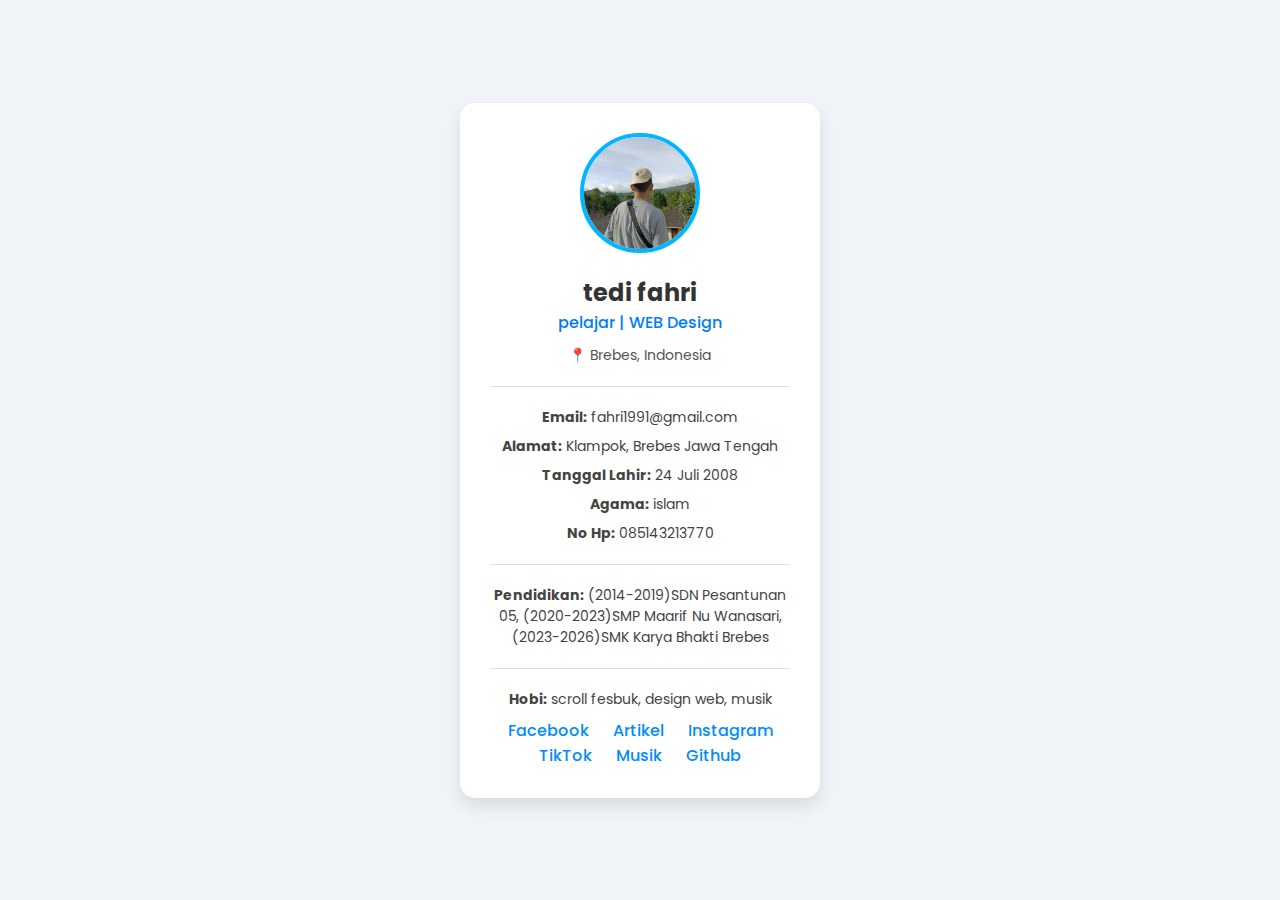
<file: index.html>
<!DOCTYPE html>
<html lang="id">
<head>
  <meta charset="UTF-8" />
  <meta name="viewport" content="width=device-width, initial-scale=1.0"/>
  <title>biodata fahri</title>
  <link rel="stylesheet" href="biodata.css" />
  <link href="https://fonts.googleapis.com/css2?family=Poppins:wght@300;500;700&display=swap" rel="stylesheet">
</head>
<body>
  <div class="container">
    <div class="profile-card">
      <div class="profile-img">
        <img src="fahri.jpeg" alt="foto profil" />
      </div>
      <h1>tedi fahri</h1>
      <p class="title">pelajar | WEB Design</p>
      <p class="info">📍 Brebes, Indonesia</p>
      <hr/>
      <div class="details">
        <p><strong>Email:</strong> fahri1991@gmail.com</p>
        <p><strong>Alamat:</strong> Klampok, Brebes Jawa Tengah</p>
        <p><strong>Tanggal Lahir:</strong> 24 Juli 2008</p>
        <p><strong>Agama:</strong> islam</p>
        <p><strong>No Hp:</strong> 085143213770</p> 
      <hr/>
      <div class="pendidikan">
        <p><strong>Pendidikan:</strong> (2014-2019)SDN Pesantunan 05,
            (2020-2023)SMP Maarif Nu Wanasari,
            (2023-2026)SMK Karya Bhakti Brebes</p>
      <hr/>
      <div class="hobi">
        <p><strong>Hobi:</strong> scroll fesbuk, design web, musik</p>
     
     </div>
      <div class="social">
        <a href="https://www.facebook.com/profile.php?id=100087759317001">Facebook</a>
        <a href="artikel.html">Artikel</a>
        <a href="https://www.instagram.com/tfhri_?igsh=d2RyODh2Y3cwM2pm">Instagram</a>
        <a href="https://www.tiktok.com/@fhri_s.cgpt?_t=ZS-8vW63vp1O3b&_r=1">TikTok</a>
        <a href="musik.html">Musik</a>
        <a href="https://github.com/dashboard">Github</a>
      </div>
    <div>
  </div>
</body>
</html>
</file>
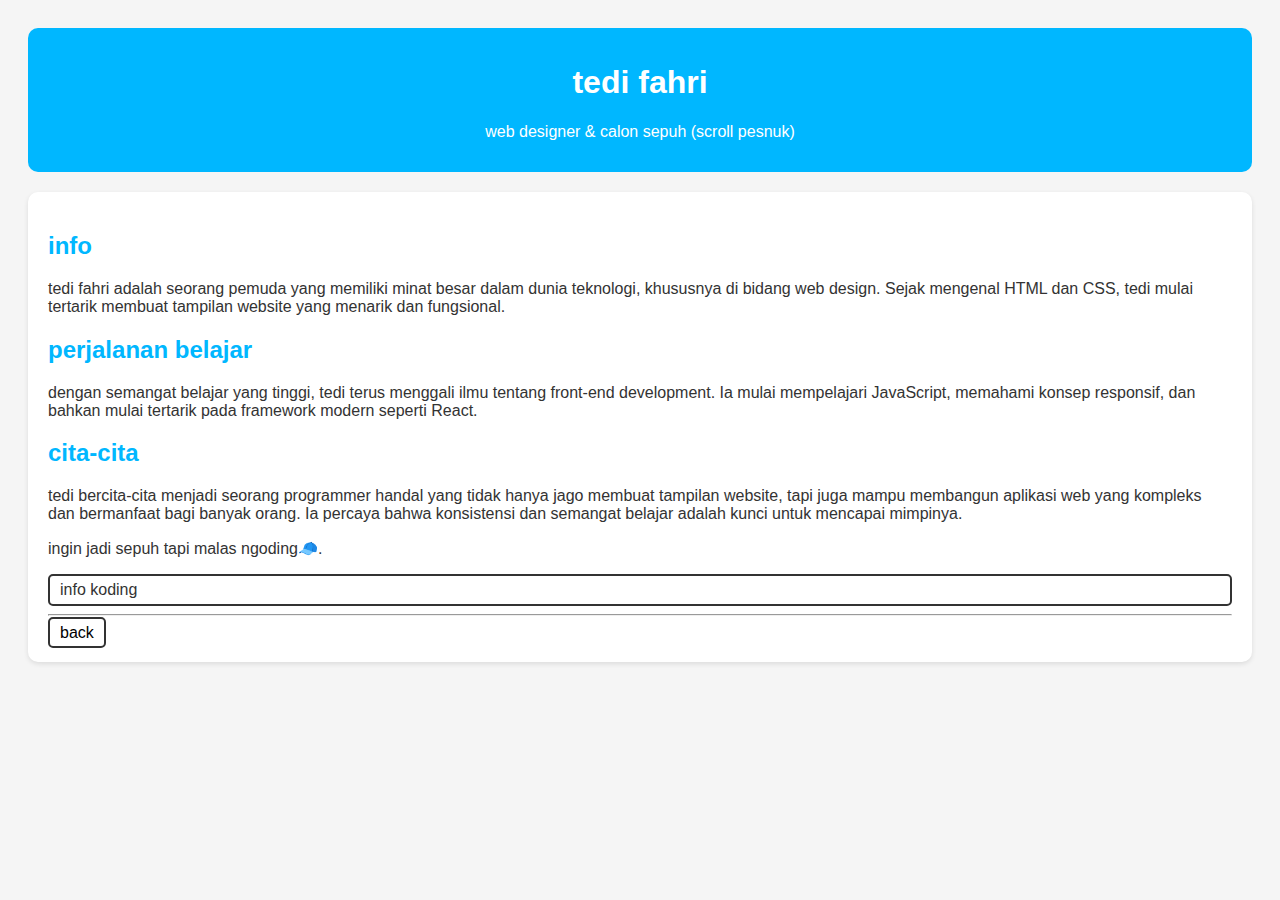
<file: artikel.html>
<!DOCTYPE html>
<html lang="id">
<head>
  <meta charset="UTF-8">
  <title>Tedi Fahri - Web Design & Programmer Handal</title>
  <style>
    body {
      font-family: Arial, sans-serif;
      padding: 20px;
      background-color: #f5f5f5;
      color: #333;
    }
    header {
      background-color: rgb(0, 183, 255);
      color: white;
      padding: 15px;
      text-align: center;
      border-radius: 10px;
    }
    article {
      background-color: white;
      padding: 20px;
      margin-top: 20px;
      border-radius: 10px;
      box-shadow: 0 2px 5px rgba(0,0,0,0.1);
    }
    h2 {
      color: rgb(0, 183, 255);
    }
    .info-koding basic a {
      text-decoration: none;
      margin: 0 10px;
      color: #008cff;
      font-weight: 500;
      transition: color 0.3s;
  }
    .info-koding basic a:hover {
      display: inline-block;
      margin-top: 20px;
      padding: 10px 20px;
      background-color: #4CAF50;
      color: white;
      border: none;
      border-radius: 8px;
      cursor: pointer;
      font-size: 16px;
      transition: background-color 0.3s ease;
    }
    .button-selengkapnya:hover {
      background-color: rgb(0, 183, 255);
    }
  </style>
</head>
<body>

<header>
  <h1>tedi fahri</h1>
  <p>web designer & calon sepuh (scroll pesnuk)</p>
</header>

<article>
  <h2>info</h2>
  <p>tedi fahri adalah seorang pemuda yang memiliki minat besar dalam dunia teknologi, khususnya di bidang web design. Sejak mengenal HTML dan CSS, tedi mulai tertarik membuat tampilan website yang menarik dan fungsional.</p>

  <h2>perjalanan belajar</h2>
  <p>dengan semangat belajar yang tinggi, tedi terus menggali ilmu tentang front-end development. Ia mulai mempelajari JavaScript, memahami konsep responsif, dan bahkan mulai tertarik pada framework modern seperti React.</p>

  <h2>cita-cita</h2>
  <p>tedi bercita-cita menjadi seorang programmer handal yang tidak hanya jago membuat tampilan website, tapi juga mampu membangun aplikasi web yang kompleks dan bermanfaat bagi banyak orang. Ia percaya bahwa konsistensi dan semangat belajar adalah kunci untuk mencapai mimpinya.</p>

  <p>ingin jadi sepuh tapi malas ngoding🧢.</p>
  <div class="ini kodingan my"
  <a href="info.html" style="border: 2px solid #333; padding: 5px 10px; text-decoration: none; border-radius: 5px; color: #333;">info koding</a>
  </div>
  <hr/>
<a href="index.html" style="border: 2px solid #333; padding: 5px 10px; text-decoration: none; border-radius: 5px; color: black;">back</a>
</article>

</body>
</html>
</file>
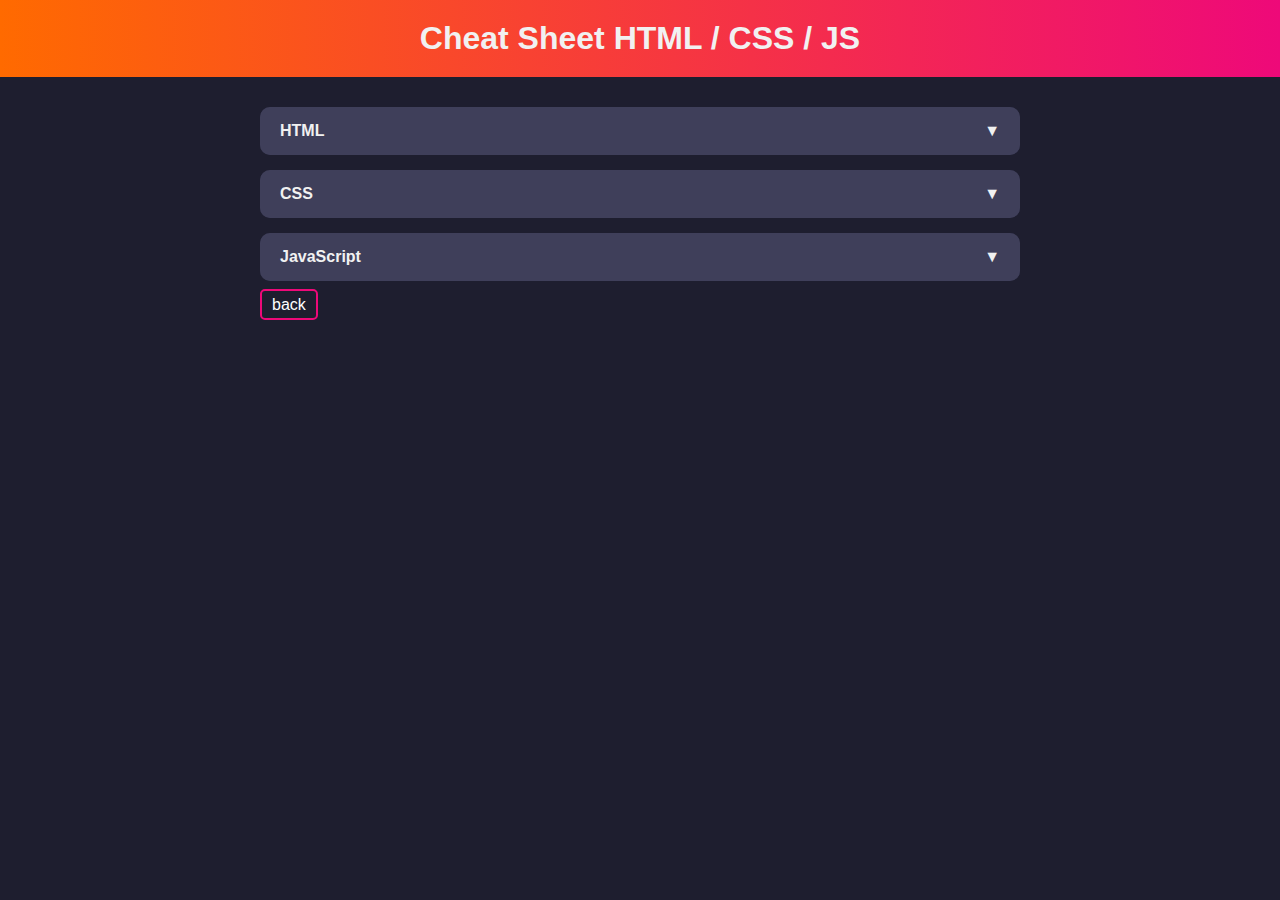
<file: info.html>
<!DOCTYPE html>
<html lang="en">
<head>
  <meta charset="UTF-8">
  <meta name="viewport" content="width=device-width, initial-scale=1">
  <title>Cheat Sheet HTML CSS JS</title>
  <style>
    * {
      box-sizing: border-box;
    }

    body {
      font-family: 'Segoe UI', sans-serif;
      margin: 0;
      padding: 0;
      background: #1e1e2f;
      color: #f1f1f1;
    }

    h1 {
      text-align: center;
      padding: 20px;
      background: linear-gradient(90deg, #ff6a00, #ee0979);
      margin: 0;
    }

    .container {
      max-width: 800px;
      margin: 30px auto;
      padding: 0 20px;
    }

    .section {
      background: #2d2d44;
      margin-bottom: 15px;
      border-radius: 10px;
      overflow: hidden;
      transition: all 0.3s ease-in-out;
    }

    .section-header {
      padding: 15px 20px;
      background: #3f3f5a;
      cursor: pointer;
      font-weight: bold;
      position: relative;
    }

    .section-header::after {
      content: '▼';
      position: absolute;
      right: 20px;
      transition: transform 0.3s ease;
    }

    .section.active .section-header::after {
      transform: rotate(180deg);
    }

    .section-content {
      max-height: 0;
      overflow: hidden;
      padding: 0 20px;
      background: #1c1c2b;
      transition: max-height 0.5s ease, padding 0.3s ease;
    }

    .section.active .section-content {
      max-height: 1000px;
      padding: 15px 20px;
    }

    pre {
      background: #111122;
      padding: 10px;
      border-radius: 5px;
      overflow-x: auto;
      color: #00ffcc;
    }

    code {
      font-family: Consolas, monospace;
    }
  </style>
</head>
<body>
  <h1>Cheat Sheet HTML / CSS / JS</h1>
  <div class="container">
    <!-- HTML -->
    <div class="section">
      <div class="section-header">HTML</div>
      <div class="section-content">
        <pre><code>&lt;!DOCTYPE html&gt;
&lt;html&gt;
  &lt;head&gt;
    &lt;title&gt;Judul&lt;/title&gt;
  &lt;/head&gt;
  &lt;body&gt;
    &lt;h1&gt;Heading&lt;/h1&gt;
    &lt;p&gt;Paragraf&lt;/p&gt;
    &lt;a href="link.html"&gt;Link&lt;/a&gt;
    &lt;img src="gambar.jpg" alt="Gambar"&gt;
  &lt;/body&gt;
&lt;/html&gt;</code></pre>
   
      </div>
    </div>
    

    <!-- CSS -->
    <div class="section">
      <div class="section-header">CSS</div>
      <div class="section-content">
        <pre><code>/* Selektor dasar */
body {
  background-color: #fff;
  color: #333;
}

/* Flexbox */
.container {
  display: flex;
  justify-content: center;
  align-items: center;
}

/* Transisi dan animasi */
button {
  transition: background-color 0.3s ease;
}
button:hover {
  background-color: #ff6600;
}</code></pre>
      </div>
    </div>

    <!-- JavaScript -->
    <div class="section">
      <div class="section-header">JavaScript</div>
      <div class="section-content">
        <pre><code>// Output
      console.log("Hello, world!");

// Variabel
let nama = "fahri";

// Fungsi
function sapa(user) {
  return "Halo, " + user;
}

// Event listener
document.getElementById("btn").addEventListener("click", function() {
  alert("Tombol diklik!");
});</code></pre>
      </div>
       </div>
     <a href="index.html" style="border: 2px solid #ee0979; padding: 5px 10px; text-decoration: none; border-radius: 5px; color: white;">back</a>
  </div>

  <script>
    const sections = document.querySelectorAll(".section");
    sections.forEach(section => {
      section.querySelector(".section-header").addEventListener("click", () => {
        section.classList.toggle("active");
      });
    });

  </script>
</body>
</html>
</file>
<file: biodata.css>
* {
    margin: 0;
    padding: 0;
    box-sizing: border-box;
  }
  
  body {
    font-family: 'Poppins', sans-serif;
    background: #f0f4f8;
    display: flex;
    justify-content: center;
    align-items: center;
    min-height: 100vh;
  }
  
  .container {
    width: 100%;
    max-width: 400px;
    padding: 20px;
  }
  
  .profile-card {
    background: white;
    border-radius: 15px;
    padding: 30px;
    box-shadow: 0 8px 16px rgba(0,0,0,0.1);
    text-align: center;
  }
  
  .profile-img img {
    width: 120px;
    height: 120px;
    border-radius: 50%;
    object-fit: cover;
    border: 4px solid rgb(0, 183, 255);
    margin-bottom: 15px;
  }
  
  h1 {
    font-size: 24px;
    color: #333;
  }
  
  .title {
    font-weight: 500;
    color: #007bff;
    margin-bottom: 10px;
  }
  
  .info {
    font-size: 14px;
    color: #555;
    margin-bottom: 20px;
  }
  
  hr {
    border: 0;
    height: 1px;
    background: #e0e0e0;
    margin: 20px 0;
  }
  
  .details p {
    font-size: 14px;
    color: #444;
    margin-bottom: 8px;
  }
  
  .social a {
    text-decoration: none;
    margin: 0 10px;
    color: #008cff;
    font-weight: 500;
    transition: color 0.3s;
  }
  
  .social a:hover {
    color: #0056b3;
  }
</file>
